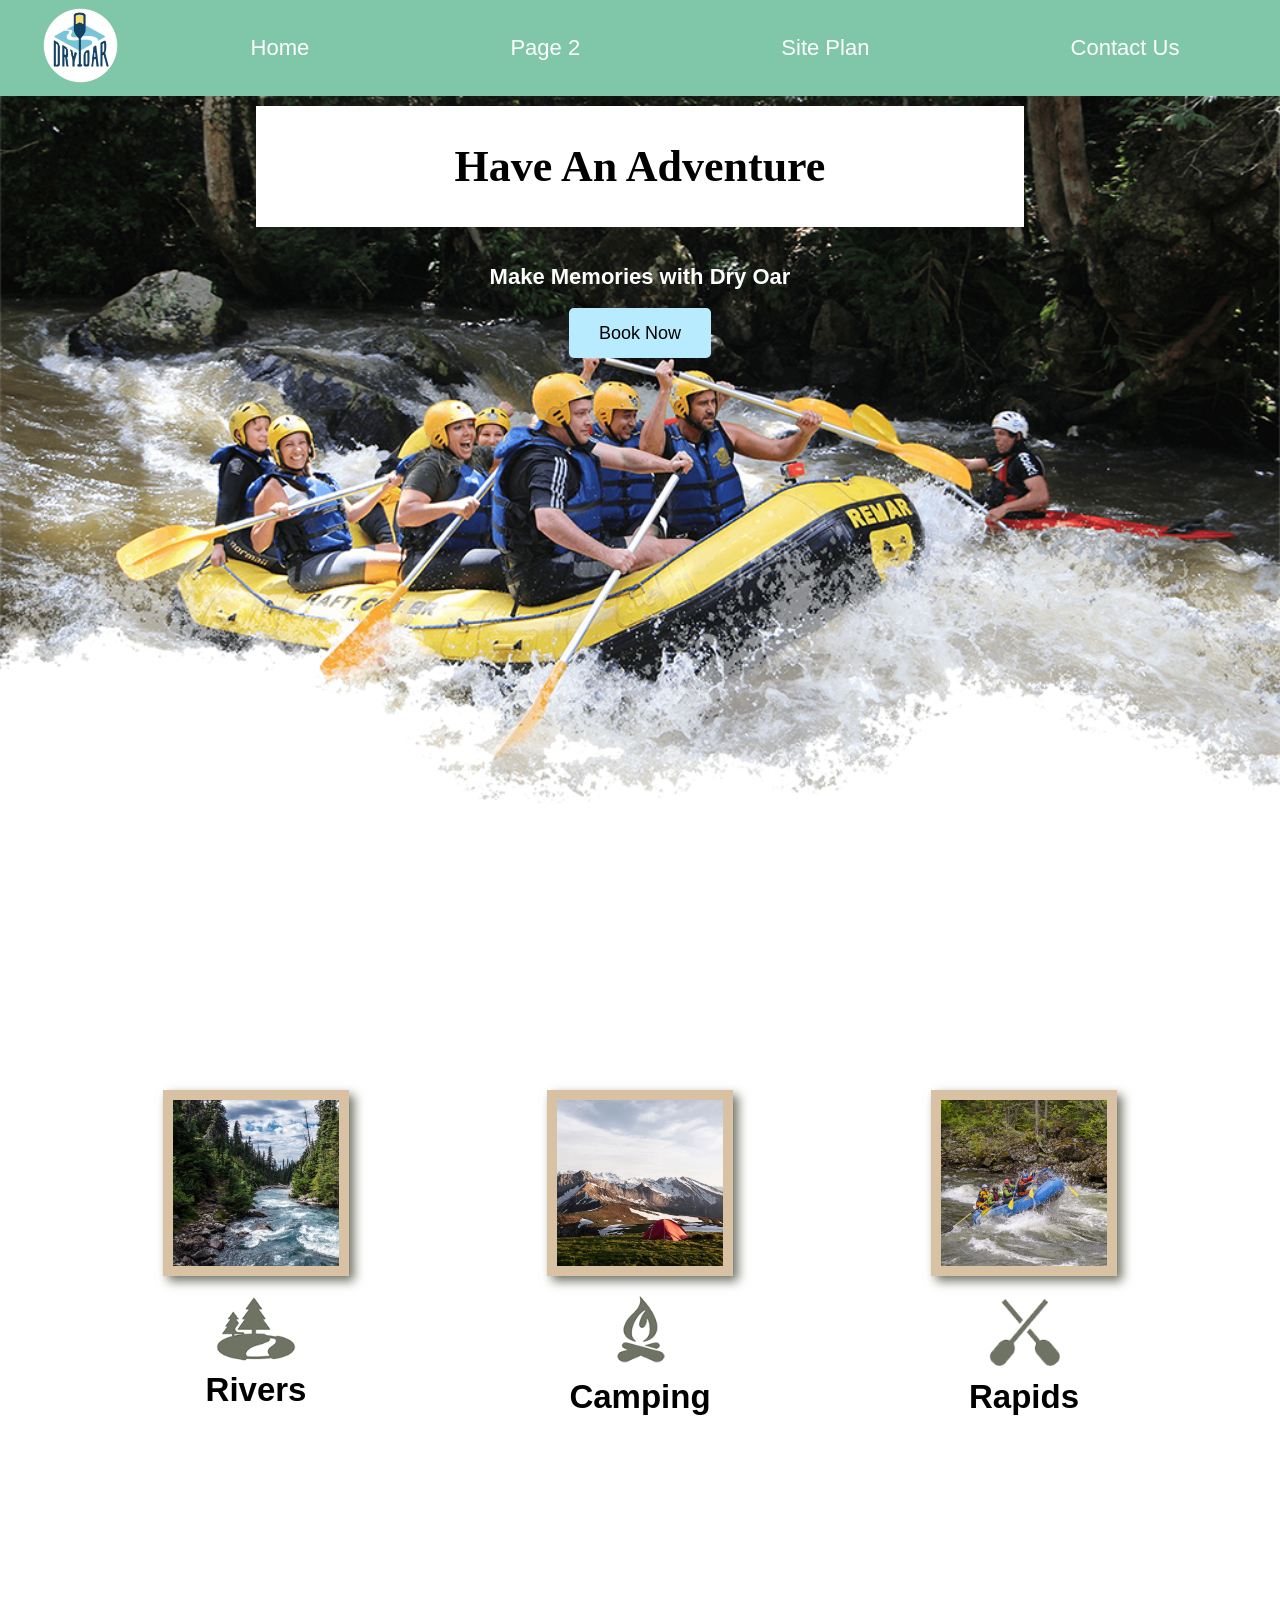
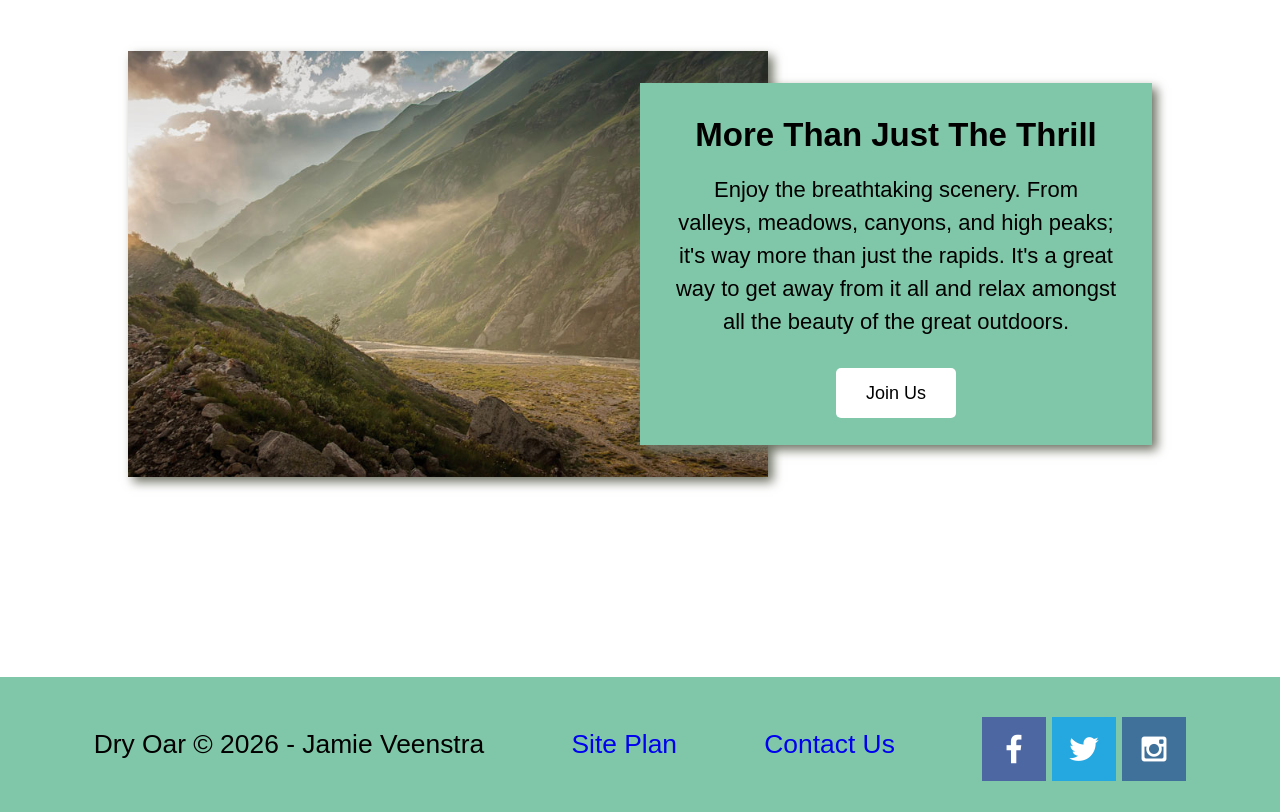
<file: wwr/index.html>
<!DOCTYPE html>
<html lang="en">
<head>
    <meta charset="UTF-8">
    <meta name="viewport" content="width=device-width, initial-scale=1.0">
    <title>White Water Rafting | Home</title>
     <link type="text/css" rel="stylesheet" href="styles/style.css" />
</head>
<body>
    <header>
        <a id="logo_link" href="index.html">
            <img class="logo" src="images/logo.png" alt="Dry Oar Logo">
        </a>
        <nav>
            <a href="index.html">Home</a>
            <a href="#">Page 2</a>
            <a href="site-plan-rafting.html">Site Plan</a>
            <a href="contactus.html">Contact Us</a>
        </nav>
    </header>
    <div id="hero">
    <div id="hero-box">
        <img id="hero-img" src="images/hero.png" alt="People enjoying white water rafting">
    </div>
    <section id="hero-msg">
        <h1 class="home-title">Have An Adventure</h1>
        <h4>Make Memories with Dry Oar </h4>
        <div class='button-box'>
            <a class='book' href="contactus.html">Book Now</a>
        </div>
    </section>
</div>
<main class="home-grid">
    <section class="rivers-card">
        <img class="card-img" src="images/rivers.jpg" alt="river in forest">
        <img class="icon" src="images/river_icon.png" alt="river icon">
        <h2>Rivers</h2>
    </section>
    <section class="camping-card">
        <img class="card-img" src="images/camping.jpg" alt="tent in mountains">
        <img class="icon" src="images/fire_icon.png" alt="fire icon">
        <h2>Camping</h2>
    </section>
    <section class="rapids-card">
        <img class="card-img" src="images/rapids.jpg" alt="rafting boat">
        <img class="icon" src="images/oars.png" alt="oars icon">
        <h2>Rapids</h2>
    </section>
    <img class="mountains" src="images/mountains.jpg" alt="Misty mountains">
    <section class="msg">
        <h2>More Than Just The Thrill</h2>
        <p>Enjoy the breathtaking scenery. From valleys, meadows, canyons, and high peaks; it's way more than just the rapids. It's a great way to get away from it all and relax amongst all the beauty of the great outdoors. </p>
        <a class='join' href="rivers.html">Join Us</a>
    </section>
</main>
<footer>
    <p>Dry Oar &copy; 2026 - Jamie Veenstra</p>
    <p><a href="site-plan-rafting.html">Site Plan</a></p>
    <p><a href="contactus.html">Contact Us</a></p>
    <div class="social">
        <a href="https://facebook.com">
            <img src="images/facebook.png" alt="fb icon">
        </a>
        <a href="https://twitter.com">
            <img src="images/twitter.png" alt="twitter icon">
        </a>
        <a href="https://instagram.com"><img src="images/instagram.png" alt="instagram icon"></a>
    </div>
</body>
</footer>
</main>
</body>
</html>
</file>
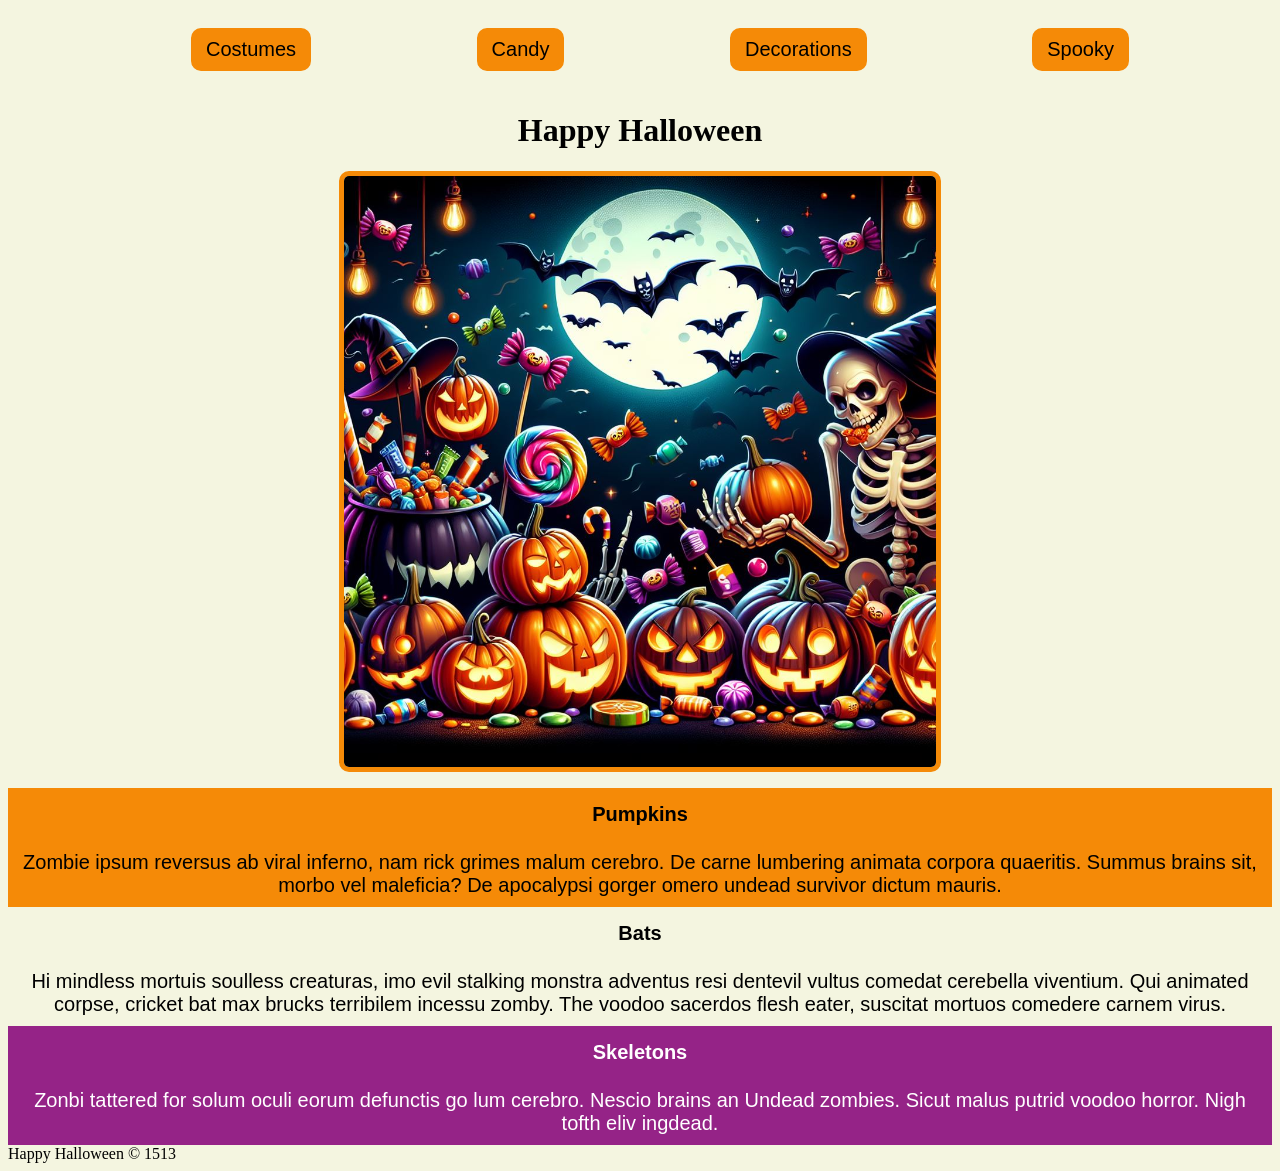
<file: ICE/halloween/index.html>
<!-- For this activity you are not allowed to change
 the HTML code, only the CSS -->

<!DOCTYPE html>
<html lang="en">

<head>
    <meta charset="UTF-8">
    <meta name="viewport" content="width=device-width, initial-scale=1.0">
    <title>Document</title>
    <link rel="stylesheet" href="styles/styles.css">
</head>

<body>
    <div id="wrapper">
        <header>
            <nav>
                <ul>
                    <li>Costumes</li>
                    <li>Candy</li>
                    <li>Decorations</li>
                    <li>Spooky</li>
                </ul>
            </nav>
        </header>
        <main>
            <h1>Happy Halloween</h1>
            <img src="images/halloween.png">
            <section>
                <h2>Pumpkins</h2>
                <p>Zombie ipsum reversus ab viral inferno, nam rick grimes
                    malum cerebro. De carne lumbering animata corpora quaeritis.
                    Summus brains sit​​, morbo vel maleficia? De apocalypsi gorger
                    omero undead survivor dictum mauris. </p>
            </section>
            <section>
                <h2>Bats</h2>
                <p>Hi mindless mortuis soulless
                    creaturas, imo evil stalking monstra adventus resi dentevil vultus
                    comedat cerebella viventium. Qui animated corpse, cricket bat max
                    brucks terribilem incessu zomby. The voodoo sacerdos flesh eater,
                    suscitat mortuos comedere carnem virus.</p>
            </section>
            <section>
                <h2>Skeletons</h2>
                <p>Zonbi tattered for solum oculi
                    eorum defunctis go lum cerebro. Nescio brains an Undead zombies. Sicut
                    malus putrid voodoo horror. Nigh tofth eliv ingdead.</p>
            </section>
        </main>
        <footer>
            Happy Halloween &copy; 1513
        </footer>
    </div>
</body>

</html>
</file>
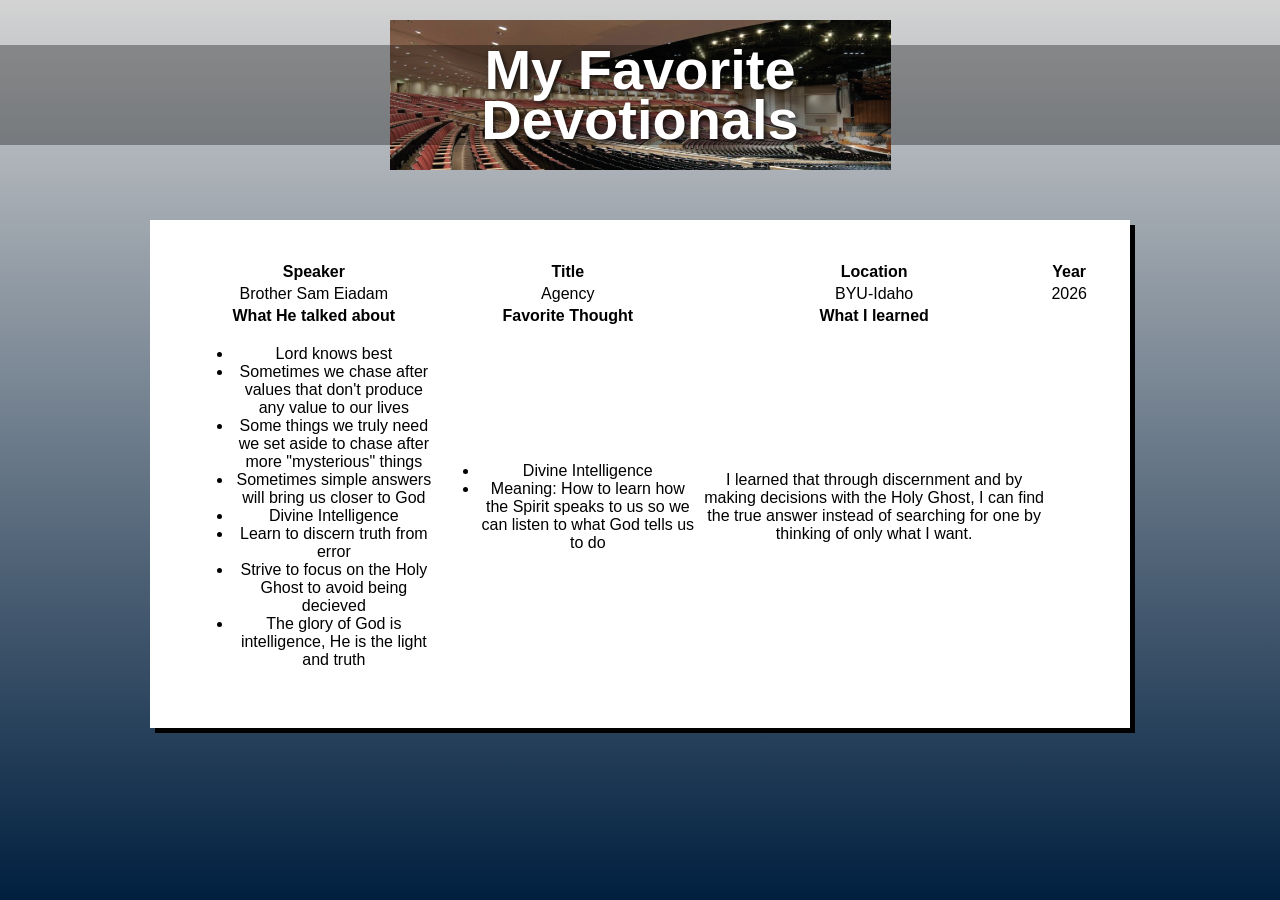
<file: ICE/favorite_devo/favdevo.html>
<!DOCTYPE html>
<html lang="en">
<head>
  <meta charset="UTF-8" />
  <meta name="viewport" content="width=device-width, initial-scale=1.0"/>
  <title>My Favorite Devotionals</title>
  <link rel="stylesheet" href="styles/styles.css" />
</head>
<body>
  <div class="container">
    <header class="header">
      <div class="header-image">
        <h1>My Favorite<br>Devotionals</h1>
      </div>
    </header>
    <main>
      <div class="content-box">
        <table>
          <th>Speaker</th>
          <th>Title</th>
          <th>Location</th>
          <th>Year</th>
        </tr>
          <td>Brother Sam Eiadam</td>
          <td>Agency</td>
          <td>BYU-Idaho</td>
          <td>2026</td>
        <tr>
          <th>What He talked about</th>
          <th>Favorite Thought</th>
          <th>What I learned</th>
        </tr>
        <td>
          <ul>
            <li>Lord knows best</li>
            <li>Sometimes we chase after values that don't produce any value to our lives</li>
            <li>Some things we truly need we set aside to chase after more "mysterious" things</li>
            <li>Sometimes simple answers will bring us closer to God</li>
            <li>Divine Intelligence</li>
            <li>Learn to discern truth from error</li>
            <li>Strive to focus on the Holy Ghost to avoid being decieved</li>
            <li>The glory of God is intelligence, He is the light and truth</li>
          </ul>
        <td>
          <ul>
            <li>Divine Intelligence</li>
            <li>Meaning: How to learn how the Spirit speaks to us so we can listen to what God tells us to do</li>
          </ul>
        </td>
        <td>I learned that through discernment and by making decisions with the Holy Ghost, I can find the true answer instead of searching for one by thinking of only what I want.</td>
      </div>
    </main>
  </div>
</body>
</html>
</file>
<file: wwr/styles/style.css>
#content {
    max-width: 1600px;
    margin: 0 auto;
}
nav a {
    text-align: center;
}

#hero-msg h1, #hero-msg h4
{
    text-align: center;
}

.button-box {
    text-align: center;
}

main section {
    text-align: center;
}
#background {
    height: 725px;
}
body {
    background-color: #ffffff;
}
header {
    background-color:#7FC7A8;
}
nav a:hover {
    background-color: rgb(255, 255, 156);
}
.icon {
    width: 80px;
}
nav a {
    text-align: center;
    color: black;
    text-decoration: none;
}
footer p {
    font-size: 1.2em;
}
footer p a:hover {
    text-decoration: underline;
}
.home-title {
    font-family: 'times new roman', 'Bradley Hand', sans-serif;
    font-size: 2em;
}
.msg {
  background-color: #7FC7A8;
  line-height: 1.5em;
}
body {
    background-color: white;
    font-family: arial, verdana, sans-serif;
    font-size: 22px;
    margin: 0;
    padding: 0;
}
h2 {
    margin: 0;
}
nav a {
    text-decoration: none;
    color: white;
    text-align: center;
    padding: 35px;
}
#logo_link {
    text-decoration: none;
    color: black;
    text-align: center;
   padding: 5px;
}
.book, .join {
    text-decoration: none;
    color: black;
    text-align: center;
    padding: 15px 30px;
}
.icon {
    text-decoration: none;
    color: black;
    text-align: center; 
    padding-top: 10px;
}
.msg {
    text-decoration: none;
    color: black;
    text-align: center;
    padding: 35px;
}
.msg p {
    text-decoration: none;
    color: black;
    text-align: center;
    padding-bottom: 15px;
}
footer {
    text-decoration: none;
    color: black;
    text-align: center;
    background-color: #7FC7A8;
    padding: 25px 50px;
    margin-top: 200px; 
    display: flex;
    justify-content: space-around;
    align-items: center;
}
footer .social img {
    text-decoration: none;
    color: black;
    text-align: center;
    padding-top: 15px;
}
footer a {
    text-decoration: none;
}
.join {
    background-color: white;
    color: black;
    text-decoration: none;
    font-size: 18px;
    padding: 15px 30px;
    margin-top: 50px;
}
.book {
    background-color: #b9ebff;
    color: black;
    text-decoration: none;
    font-size: 18px;
    padding: 15px 30px;
    margin-top: 50px;
}
.home-title {
    background-color: white;
    color: black;
    text-align: center;
    padding: 35px;
    margin-top: 10px;
}
.rivers-card, .camping-card, .rapids-card {
   background-color: white;
    color: black;
    text-align: center;
    padding: 35px;
    margin: 200px 0;
}

.book {
    background-color: #b9ebff;
    color: black;
    text-decoration: none;
    font-size: 18px;
    padding: 15px 30px;
    margin-top: 50px;
    border-radius: 5px;
}
.join {
 background-color: white;
    color: black;
    text-decoration: none;
    font-size: 18px;
    padding: 15px 30px;
    margin-top: 50px;
    border-radius: 5px;
}
.card-img {
    border: 10px solid #b9ebff;
}
main section img {
    box-sizing: border-box;
}
header {
    display: grid;
    grid-template-columns: 150px auto;
}
nav {
    display: flex;
    justify-content: space-around;
}
#logo_link {
    padding-top: 5px;
    justify-self: center;
    align-self: center;
}
#hero {
    display: grid;
    grid-template-columns: 1fr 3fr 1fr;
}
#hero-box {
    grid-column: 1/4;
    grid-row: 1/3;
}
#hero-msg h4 {
    color: white;
}
#hero-img {
    width: 100%;
}
#hero {
    display: grid;
    grid-template-columns: 1fr 3fr 1fr;
    margin-top: -100px; 
}
#hero-msg {
    grid-column: 2/3;
    grid-row: 1/2;
    margin-top: 100px;
}
#hero-box {
    grid-column: 1/4;
    grid-row: 1/3;
    z-index: -1;
}
.card-img, .mountains {
    width: 100%;
}
.home-grid {
    display: grid;
    grid-template-columns: 1fr 1fr 1fr 1fr 1fr 1fr 1fr 1fr 1fr 1fr;
}
.rivers-card {
    grid-column: 2/4;
    grid-row: 2/3;
}
.rapids-card {
    grid-column: 8/10;
    grid-row: 2/3;
}
.camping-card {
    grid-column: 5/7;
    grid-row: 2/3;
}
#background {
    grid-column: 1/11;
    grid-row: 4/9;
}
.mountains {
    grid-column: 2/7;
    grid-row: 5/8;
}
.msg {
    grid-column: 6/10;
    grid-row: 6/7;
}
.card-img {
    border: 10px solid #d9c2a3;
    transition: transform .5s;
    box-shadow: 5px 5px 10px #6f7364;
}
.card-img:hover {
    opacity: .6;
    transform: scale(1.1);
}
.msg {
    padding: 35px;
    grid-column: 6/10;
    grid-row: 6/7;
    box-shadow: 5px 5px 10px #6f7364;
}
.mountains {
    width: 100%;
    grid-column: 2/7;
    grid-row: 5/8;
    box-shadow: 5px 5px 10px #6f7364;
}
.logo {
    width: 75px;
    padding-left: 10px;

}
@media screen and (max-width: 900px) {
    #hero, .home-grid {
        display: block;
        height: auto;
    }
    nav, footer {
        flex-direction: column;
    }
    nav a {
        display: block;
        padding: 15px;
    }
    #hero {
        margin-top: 0;
    }
    #hero-msg {
        margin-top: 0;
    }
    #hero-msg h4 {
        display: none;
    }
    #hero-msg h1 {
        color: #6f7364;
    }
    .home-title {
        font-size: 25px;
    }
    .rivers-card, .camping-card, .rapids-card { 
        margin: 50px auto;
        width: 60%;
    }
    #background {
        display: none;
    }
    .mountains, .msg {
        width: 80%;
        display: block;
        margin: 0 auto;
    }
    footer {
        margin-top: 25px;
    }
}
</file>
<file: ICE/halloween/styles/styles.css>
/* Add your CSS here to style your halloween page */
header {
    display: flex;
    flex-direction: row;
    justify-content: center;
    align-items: center;
    list-style-position: inside;
    padding: 0;
    margin: 0;
    font-family: "helvetica", "arial", sans-serif;
    font-size: 20px;
}

li {
    display: inline-block;
    margin-left: 80px;
    margin-right: 80px;
    background-color: #f58a07;
    border-radius: 10px;
    border: 5px solid #f58a07;
    padding: 5px 10px;
}

h1 {
    font-family: "Times New Roman";
    text-align: center;
    background-color: #f4f5e0;
}

img {
   text-align: center;
    display: block;
    margin-left: auto;
    margin-right: auto;
    border: 5px solid #f58a07;
    border-radius: 10px;
}
body {
    background-color: #f4f5e0;
}

section:nth-of-type(1) h2 {
    text-align: center;
    font-family: "helvetica", "arial", sans-serif;
    font-size: 20px;
    background-color: #f58a07;
    margin-bottom: 0;
    padding: 15px;
}
section:nth-of-type(1) p {
    text-align: center;
    font-family: "helvetica", "arial", sans-serif;
    font-size: 20px;
    background-color: #f58a07;
    margin-top: 0;
    margin-bottom: 0;
    padding: 10px;
}
section:nth-of-type(2) h2 {
    text-align: center;
    font-family: "helvetica", "arial", sans-serif;
    font-size: 20px;
    margin-bottom: 0;
    margin-top: 0;
    padding: 15px;
}
section:nth-of-type(2) p {
    text-align: center;
    font-family: "helvetica", "arial", sans-serif;
    font-size: 20px;
    margin-top: 0;
    margin-bottom: 0;
    padding: 10px;
}
section:nth-of-type(3) h2 {
    text-align: center;
    font-family: "helvetica", "arial", sans-serif;
    font-size: 20px;
    background-color: #952387;
    margin-bottom: 0;
    margin-top: 0;
    padding: 15px;
    color: white;
}
section:nth-of-type(3) p {
    text-align: center;
    font-family: "helvetica", "arial", sans-serif;
    font-size: 20px;
    background-color: #952387;
    margin-top: 0;
    margin-bottom: 0;
    padding: 10px;
    color: white;
}
</file>
<file: ICE/favorite_devo/styles/styles.css>
body {
  margin: 0;
  height: 100%;
  font-family: Arial, sans-serif;
  background: linear-gradient(to bottom, #d3d3d3, #001f3f);
  background-repeat: no-repeat; /* Just in case */
  background-attachment: fixed;
}

.container {
  text-align: center;
}

.header {
  padding: 20px 0;
}

.header-image {
  background-image: url('../images/icenter.png'); /* Replace with your image */
  background-repeat: no-repeat;
  background-position: center;
  height: 150px;
  display: flex;
  flex-direction: column;
  justify-content: center;
  color: white;

}

.header-image h1 {
  margin: 0;
  line-height: 0.9;
    font-size: 3.5em;
  font-weight: bold;
  text-shadow: 2px 2px 4px rgba(0, 0, 0, 0.7);
  background: #00000055;
}

.content-box {
  background-color: white;
  margin: 30px auto;
  width: 90%;
  max-width: 900px;
  padding: 40px;
  box-shadow: 5px 5px 0px black;
  min-height: 400px;
}
</file>
